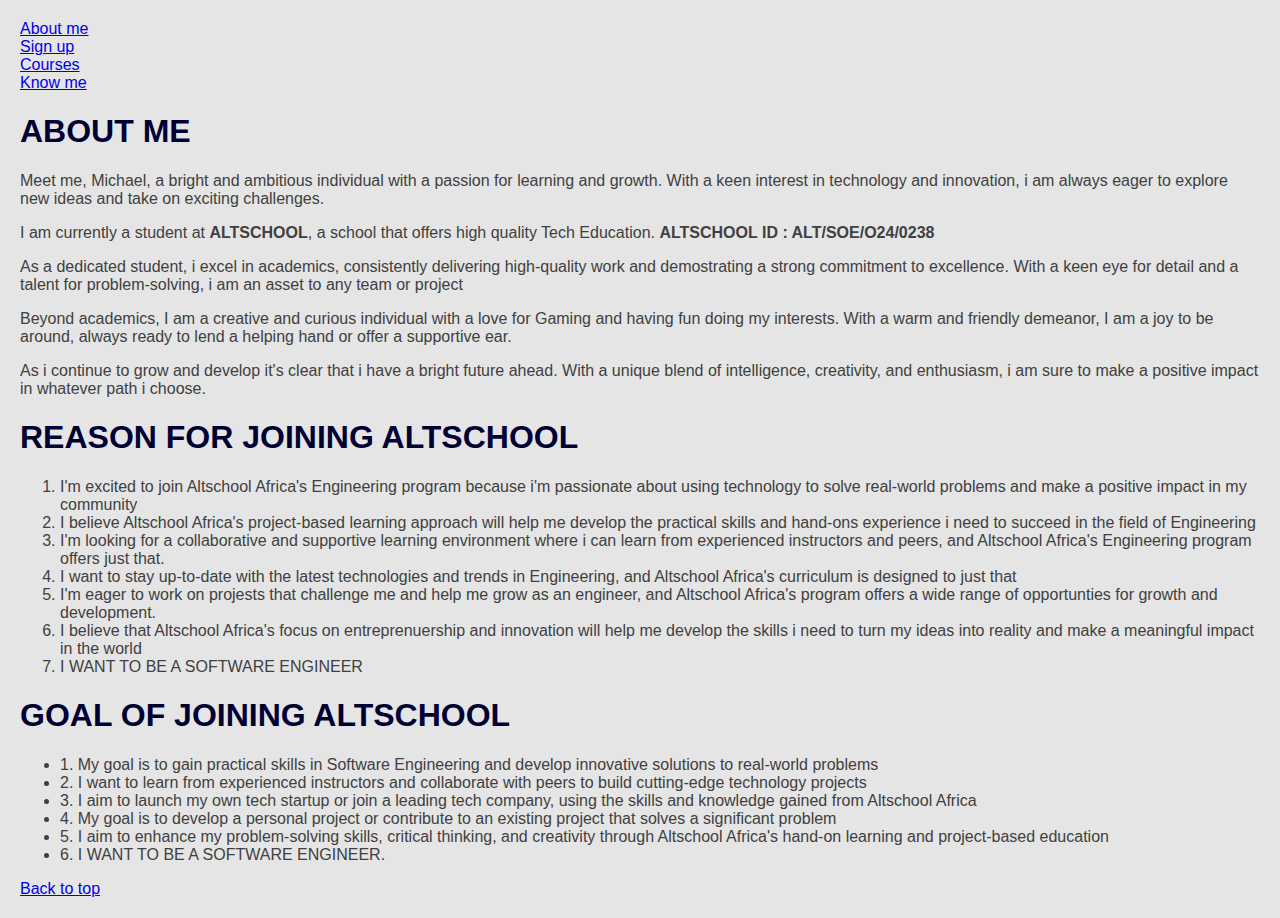
<file: index.html>
<!DOCTYPE html>
<html lang="en">
  <head>
    <meta charset="UTF-8" />
    <meta name="viewport" content="width=device-width, initial-scale=1.0" />
    <title>Document</title>
  </head>
  <head><link rel="stylesheet" href="./assets/styles/index.css"></head>
  <nav>
    <a href="./index.html"> About me</a>
    <br>
    <a href="./form.html"> Sign up</a>
    <br>
    <a href="./table.html"> Courses</a>
    <br>
    <a href="./media.html"> Know me</a>

</nav>
  <body>
    <h1>ABOUT ME</h1>

    <p>
      Meet me, Michael, a bright and ambitious individual with a passion for
      learning and growth. With a keen interest in technology and innovation,
      i am always eager to explore new ideas and take on exciting
      challenges.
    </p>

    <p>
      I am currently a student at <b>ALTSCHOOL</b>, a school that offers high
      quality Tech Education. <b> ALTSCHOOL ID : ALT/SOE/O24/0238 </b>
    </p>

    <p>
      As a dedicated student, i excel in academics, consistently
      delivering high-quality work and demostrating a strong commitment to
      excellence. With a keen eye for detail and a talent for problem-solving,
      i am an asset to any team or project
    </p>

    <p>
      Beyond academics, I am a creative and curious individual with a love
      for Gaming and having fun doing my interests. With a warm and friendly
      demeanor, I am a joy to be around, always ready to lend a helping
      hand or offer a supportive ear.
    </p>

    <p>
      As i continue to grow and develop it's clear that i have a
      bright future ahead. With a unique blend of intelligence, creativity,
      and enthusiasm, i am sure to make a positive impact in whatever path
      i choose.
    </p>

    <h1>REASON FOR JOINING ALTSCHOOL</h1>
    <ol>
      <li>
        I'm excited to join Altschool Africa's Engineering program because i'm
        passionate about using technology to solve real-world problems and make
        a positive impact in my community
      </li>

      <li>
        I believe Altschool Africa's project-based learning approach will help
        me develop the practical skills and hand-ons experience i need to succeed
        in the field of Engineering
      </li>

      <li>
        I'm looking for a collaborative and supportive learning environment
        where i can learn from experienced instructors and peers, and Altschool
        Africa's Engineering program offers just that.
      </li>

      <li>
        I want to stay up-to-date with the latest technologies and trends in
        Engineering, and Altschool Africa's curriculum is designed to just that
      </li>

      <li>
        I'm eager to work on projests that challenge me and help me grow as an
        engineer, and Altschool Africa's program offers a wide range of
        opportunties for growth and development.
      </li>

      <li>
        I believe that Altschool Africa's focus on entreprenuership and
        innovation will help me develop the skills i need to turn my ideas into
        reality and make a meaningful impact in the world
      </li>

      <li>I WANT TO BE A SOFTWARE ENGINEER</li>
    </ol>
    <h1>GOAL OF JOINING ALTSCHOOL</h1>
    <ul>
      <li>
        1. My goal is to gain practical skills in Software Engineering and develop
        innovative solutions to real-world problems
      </li>

      <li>
        2. I want to learn from experienced instructors and collaborate with
        peers to build cutting-edge technology projects
      </li>

      <li>
        3. I aim to launch my own tech startup or join a leading tech company,
        using the skills and knowledge gained from Altschool Africa
      </li>

      <li>
        4. My goal is to develop a personal project or contribute to an existing
        project that solves a significant problem
      </li>

      <li>
        5. I aim to enhance my problem-solving skills, critical thinking, and
        creativity through Altschool Africa's hand-on learning and project-based
        education
      </li>

      <li>6. I WANT TO BE A SOFTWARE ENGINEER.</li>
    </ul>
    <nav>
      <a href="#top">Back to top</a>
    </nav>
  </body>
</html>
</file>
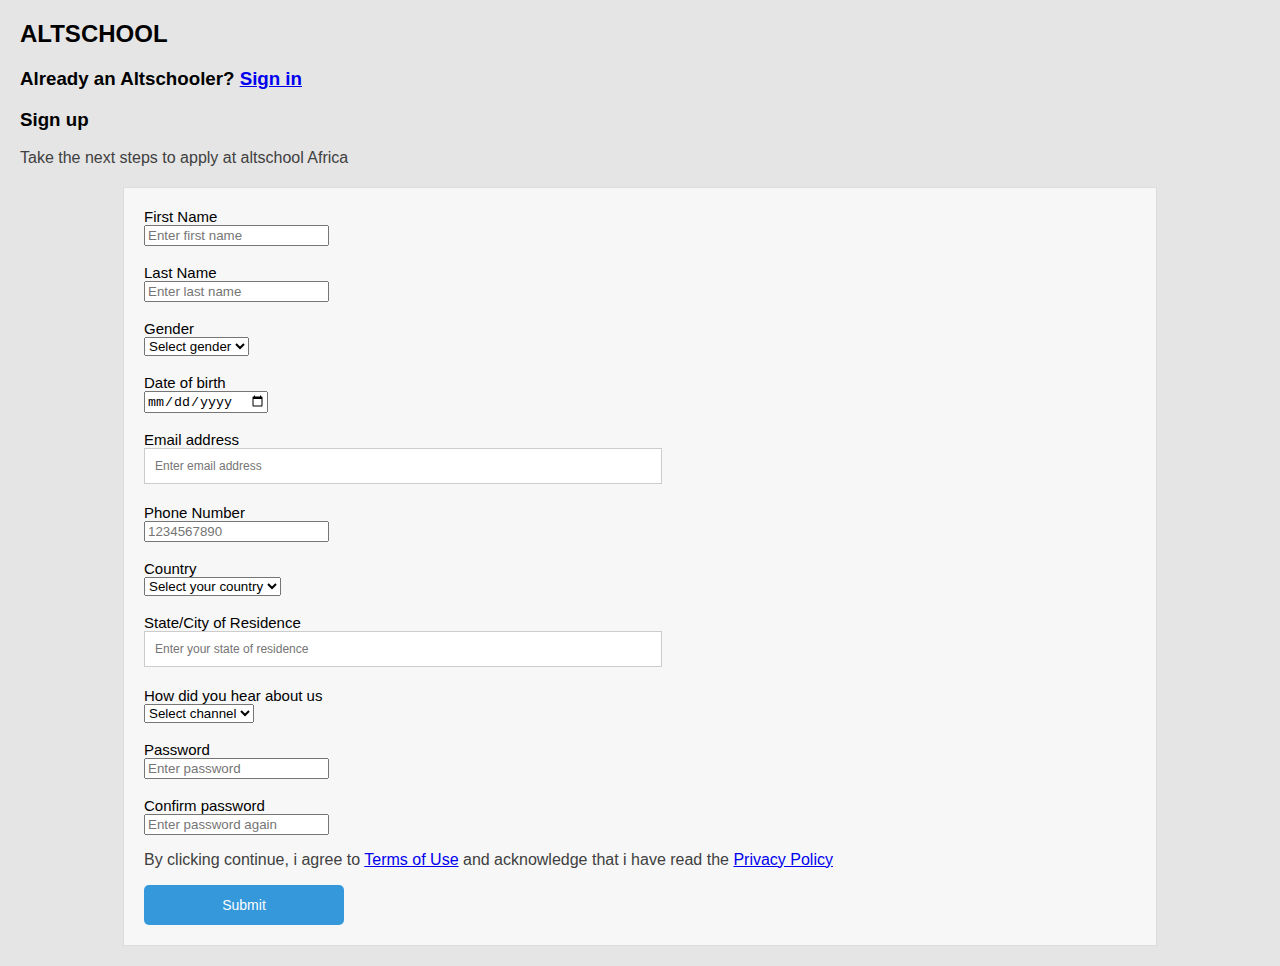
<file: form.html>
<!DOCTYPE html>
<html lang="en">
  <head>
    <meta charset="UTF-8" />
    <meta name="viewport" content="width=device-width, initial-scale=1.0" />
    <title>Document</title>
  </head>
  <head>
    <link rel="stylesheet" href="./assets/styles/index.css" />
  </head>
  <body>
    <h2>ALTSCHOOL</h2>

    <h3>
      Already an Altschooler?
      <a href="https://portal.altschoolafrica.com/auth/login" target="_blank">
        Sign in</a
      >
    </h3>

    <h3>Sign up</h3>
    <p>Take the next steps to apply at altschool Africa</p>

    <form>
      <label for="First Name"> First Name</label>
      <input type="name" placeholder="Enter first name" />
      <br />
      <br />

      <label for="Last Name"> Last Name</label>
      <input type="name" placeholder="Enter last name" />
      <br />
      <br />

      <label for="Gender"> Gender</label>
      <select>
        <option value="" selected disabled>Select gender</option>
        <option>male</option>
        <option>female</option>
      </select>
      <br />

      <br />

      <label for="Date of birth"> Date of birth</label> <input type="date" />
      <br />
      <br />
      <label for="Email Address"> Email address</label>
      <input type="email" placeholder="Enter email address" />
      <br />
      <label for="Phone Number"> Phone Number</label>
      <input type="number" placeholder="1234567890" />
      <br />
      <br />
      <label for="country"> Country</label>
      <select>
        <option value="" selected disabled>Select your country</option>
        <option>Nigeria</option>
        <option>Ghana</option>
        <option>Kenya</option>
        <option>South Africa</option>
        <option>Egypt</option>
        <option>Morocco</option>
        <option>Ethiopia</option>
        <option>Tanzania</option>
        <option>Uganda</option>
        <option>Rwanda</option>
      </select>
      <br />
      <br />
      <label for="state"> State/City of Residence</label>
      <input type="text" placeholder="Enter your state of residence" />
      <br />
      <label for="question"> How did you hear about us</label>
      <select>
        <option value="" selected disabled>Select channel</option>
        <option>Twitter</option>
        <option>Facebook</option>
        <option>Linkedin</option>
        <option>Youtube</option>
        <option>Friend</option>
        <option>Whatsapp</option>
        <option>Instagram</option>
        <option>Bill Board</option>
        <option>Other</option>
      </select>
      <br />
      <br />
      <label for="password"> Password</label>
      <input type="password" placeholder="Enter password" />
      <br />
      <br />
      <label for="confirming password"> Confirm password</label>
      <input type="password" placeholder="Enter password again" />

      <p>
        By clicking continue, i agree to
        <a
          href="https://altschoolafrica.com/terms-and-conditions"
          target="_blank"
        >
          Terms of Use</a
        >
        and acknowledge that i have read the
        <a href="https://altschoolafrica.com/privacy-policy" target="_blank">
          Privacy Policy</a
        >
      </p>

      <button type="submit">Submit</button>
    </form>
  </body>
</html>
</file>
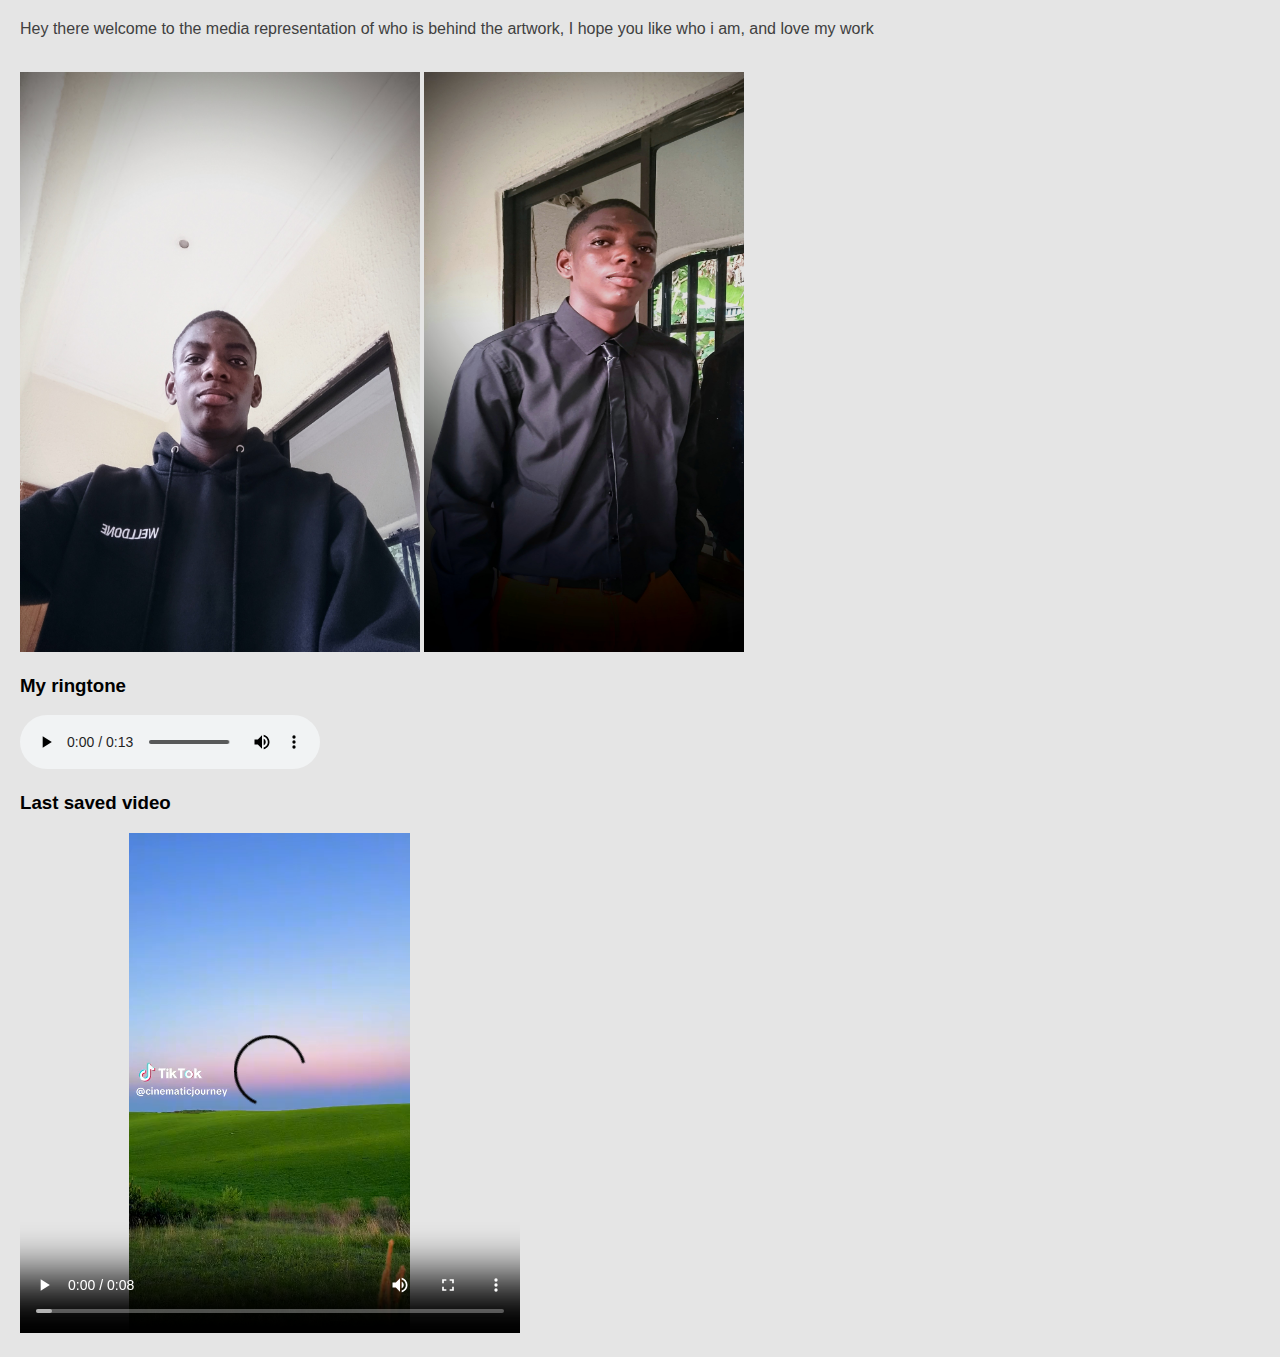
<file: media.html>
<!DOCTYPE html>
<html lang="en">
<head>
    <meta charset="UTF-8">
    <meta name="viewport" content="width=device-width, initial-scale=1.0">
    <title>Document</title>
</head>
<head><link rel="stylesheet" href="./assets/styles/index.css"></head>
<body>
    <p>Hey there welcome to the media representation of who is behind the artwork, I hope you like who i am, and love my work </p>
    <br>

    <img src="./assets/images/IMG_20240808_150227_081~2.jpg" width="400" height="580" alt=" Failed to load image">
    <img src="./assets/images/IMG_20240808_152936_406~4.jpg" width="320" height= 580" alt=" Failed to load image">
    <br>

    <h3> My ringtone</h3>
    <audio src="./assets/audio/1000051952.mp3" controls></audio>
    
    <h3> Last saved video</h3>
    <video src="./assets/video/19db3e7dae06dfd6d81cafca13a34929.mp4" controls width="500" height="500"></video>

 
</body>
</html>
</file>
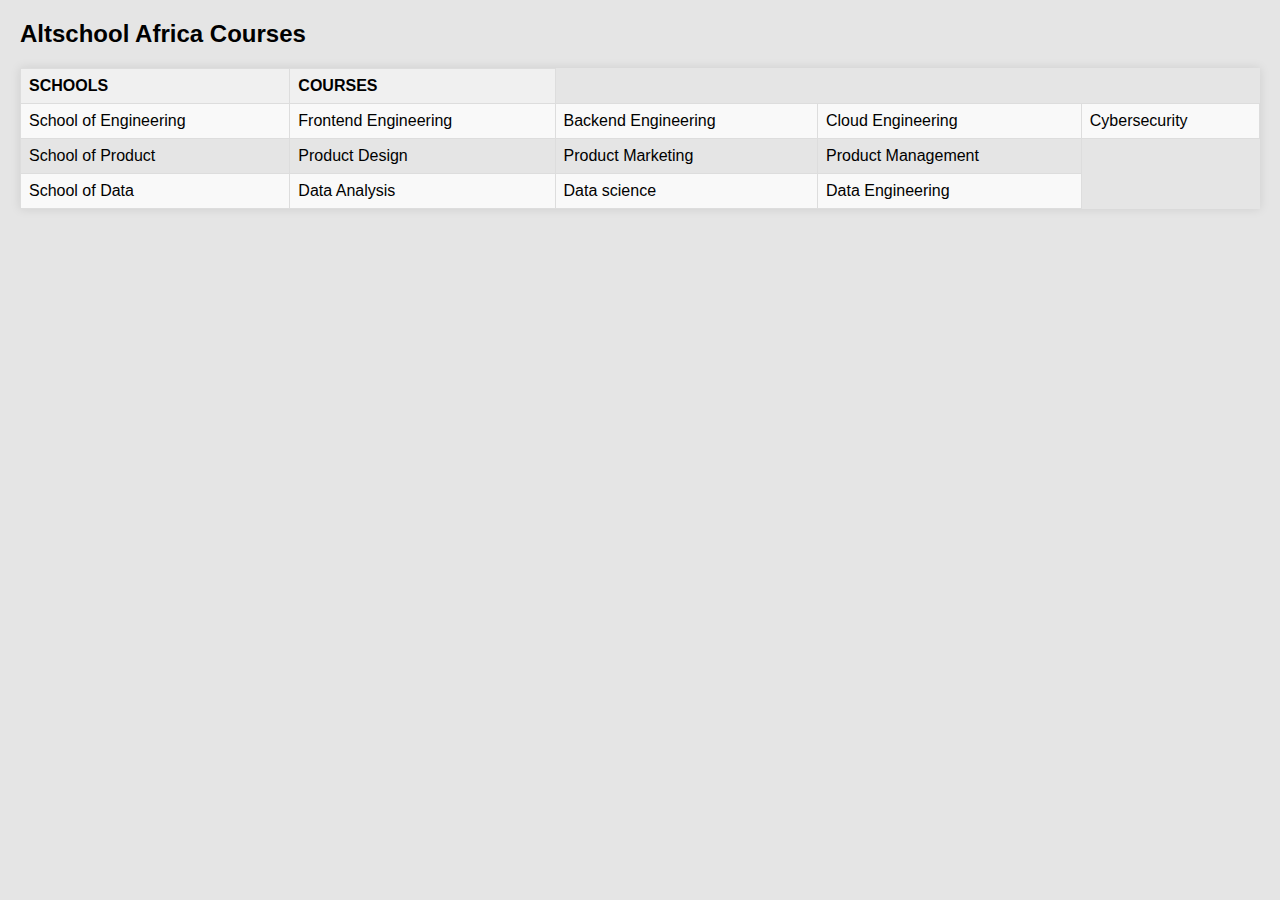
<file: table.html>
<!DOCTYPE html>
<html lang="en">
  <head>
    <meta charset="UTF-8" />
    <meta name="viewport" content="width=device-width, initial-scale=1.0" />
    <title>Document</title>
  </head>
  <head>
    <link rel="stylesheet" href="./assets/styles/index.css" />
  </head>
  <body>
    <h2>Altschool Africa Courses</h2>
    <table>
      <tr>
        <th>SCHOOLS</th>
        <th>COURSES</th>
      </tr>
      <tr>
        <td>School of Engineering</td>
        <td>Frontend Engineering</td>
        <td>Backend Engineering</td>
        <td>Cloud Engineering</td>
        <td>Cybersecurity</td>
      </tr>

      <tr>
        <td>School of Product</td>
        <td>Product Design</td>
        <td>Product Marketing</td>
        <td>Product Management</td>
      </tr>
      <tr>
        <td>School of Data</td>
        <td>Data Analysis</td>
        <td>Data science</td>
        <td>Data Engineering</td>
      </tr>
    </table>
  </body>
</html>
</file>
<file: assets/styles/index.css>
table{
    border-collapse: collapse;
    width: 100%;
    box-shadow: 0 0 10px rgba(0, 0, 0, 0.1);
}
th, td{
    border: 1px solid #ddd;
    padding: 8px;
    text-align: left;
}
th{
    background-color: #f0f0f0;
    color: #000000;
}
td{
    font-size: 16px;
}
tr:nth-child(even){
    background-color: #f9f9f9;

}
tr:hover{
    background-color: #f2f2f2;
}
p, ul, ol{
    color: #404040;
}
h1{
    color: #000033;
}
body{
    font-family: sans-serif;
    margin: 20px;
}
form{
    background-color: #f7f7f7;
    border: 1px  solid #ddd;
    padding: 20px;
    max-width: 80%;
    margin: 20px auto;
    
}
input[type="text"], input[type="email"]{
    width: 50%;
    margin-bottom: 20px;
    padding: 10px;
    border: 1px solid #ccc;
    font-size: 12px;
}
label{
    font-weight: 525;
    margin-bottom: 0px;
    display: block;
    font-size: 15px;
}
button{
    background-color: #3498db;
    color: #ffffff;
    padding: 12px 20px;
    border: none;
    border-radius: 5px;
    cursor: pointer;
    width: 200px;
    font-size: 14px;
}
button[type="submit"]:hover{
    background-color: #1a75bb;
}
body{
    background-color: #e5e5e5;
}
</file>
